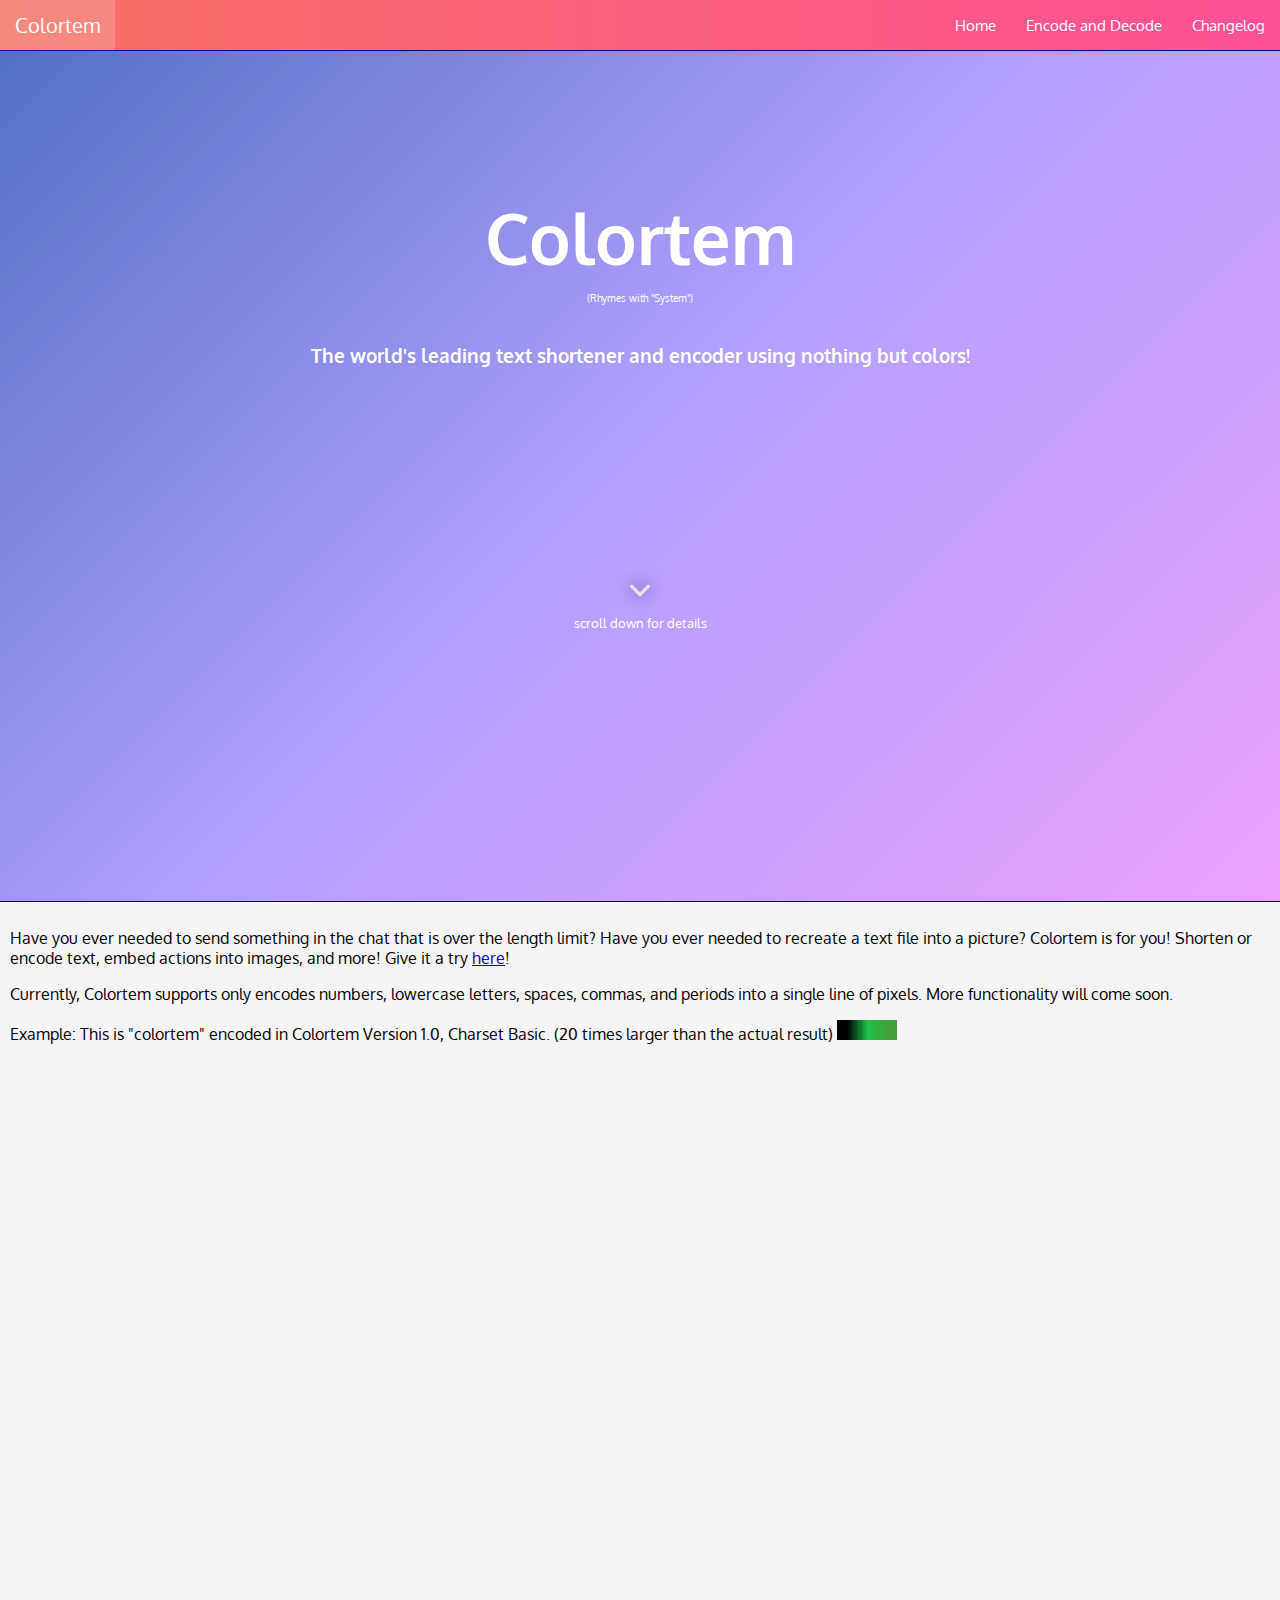
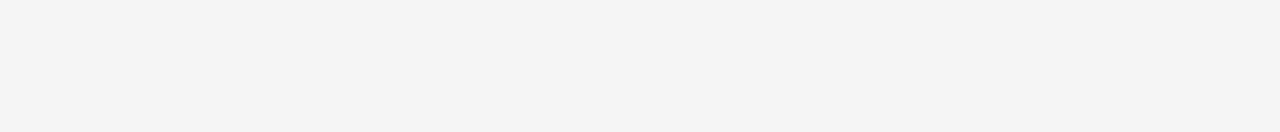
<file: index.html>
<!DOCTYPE html>
<html>
	<head>
		<meta charset="utf-8">
		<meta name="viewport" content="width=device-width">
		<title>Colortem - Home</title>
		<link href="/src/css/style.css" rel="stylesheet">
	</head>
	<body>
		<div id="nav">
			<button onclick="location.href = '/';" class="big">Colortem</button>
			
			<button onclick="location.href = '/changelog.html';">Changelog</button>
			<button onclick="location.href = '/encoder.html';">Encode and Decode</button>
			<button onclick="location.href = '/';">Home</button>
		</div>
		<div id="head">
			<h1>Colortem</h1>
			<p>(Rhymes with "System")</p>
			<h3>The world's leading text shortener and encoder using nothing but colors!</h3>
			<div id="headfoot">
				<button onclick="window.scrollBy({top: window.innerHeight, behavior: 'smooth'});">
					<img src="/src/img/arrow-down.png" class="arrow-down">
					<p>scroll down for details</p>
				</button>
			</div>
		</div>
		<div id="body">
			<p>Have you ever needed to send something in the chat that is over the length limit? Have you ever needed to recreate a text file into a picture? Colortem is for you! Shorten or encode text, embed actions into images, and more! Give it a try <a href="/encoder.html">here</a>!</p>
			<p>Currently, Colortem supports only encodes numbers, lowercase letters, spaces, commas, and periods into a single line of pixels. More functionality will come soon.</p>
			<span>Example: This is "colortem" encoded in Colortem Version 1.0, Charset Basic. (20 times larger than the actual result)</span> <img src="/src/img/colortem.png" height="20px;">
		</div>
	</body>
</html>
</file>
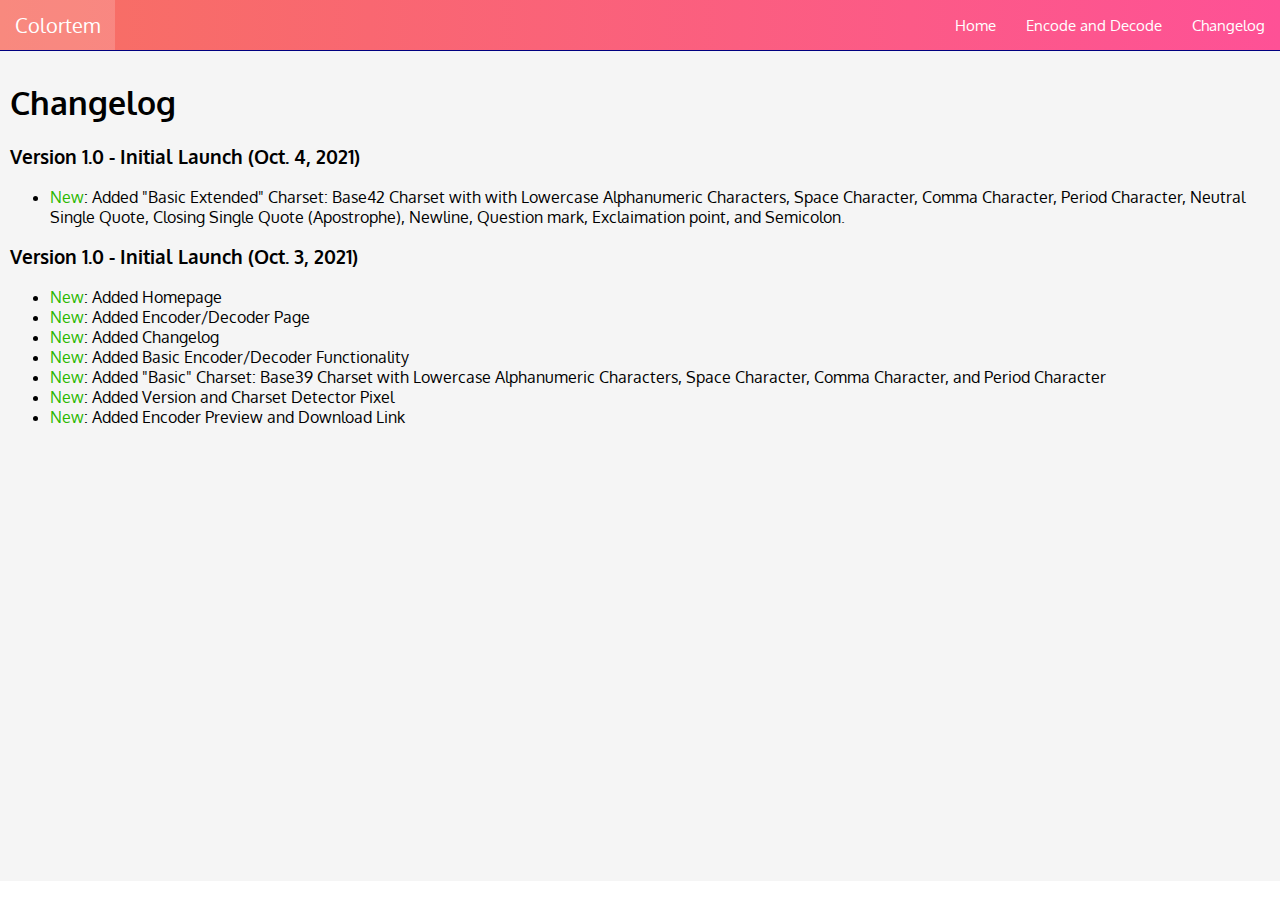
<file: changelog.html>
<!DOCTYPE html>
<html>
	<head>
		<meta charset="utf-8">
		<meta name="viewport" content="width=device-width">
		<title>Colortem - Home</title>
		<link href="/src/css/style.css" rel="stylesheet">
	</head>
	<body>
		<div id="nav">
			<button onclick="location.href = '/';" class="big">Colortem</button>
			
			<button onclick="location.href = '/changelog.html';">Changelog</button>
			<button onclick="location.href = '/encoder.html';">Encode and Decode</button>
			<button onclick="location.href = '/';">Home</button>
		</div>
		<div id="body">
			<h1>Changelog</h1>
			<h3>Version 1.0 - Initial Launch (Oct. 4, 2021)</h3>
			<ul>
				<li><span class="txtgreen">New</span>: Added "Basic Extended" Charset: Base42 Charset with with Lowercase Alphanumeric Characters, Space Character, Comma Character, Period Character, Neutral Single Quote, Closing Single Quote (Apostrophe), Newline, Question mark, Exclaimation point, and Semicolon.</li>
			</ul>
			<h3>Version 1.0 - Initial Launch (Oct. 3, 2021)</h3>
			<ul>
				<li><span class="txtgreen">New</span>: Added Homepage</li>
				<li><span class="txtgreen">New</span>: Added Encoder/Decoder Page</li>
				<li><span class="txtgreen">New</span>: Added Changelog</li>
				<li><span class="txtgreen">New</span>: Added Basic Encoder/Decoder Functionality</li>
				<li><span class="txtgreen">New</span>: Added "Basic" Charset: Base39 Charset with Lowercase Alphanumeric Characters, Space Character, Comma Character, and Period Character</li>
				<li><span class="txtgreen">New</span>: Added Version and Charset Detector Pixel</li>
				<li><span class="txtgreen">New</span>: Added Encoder Preview and Download Link</li>
			</ul>
		</div>
	</body>
</html>
</file>
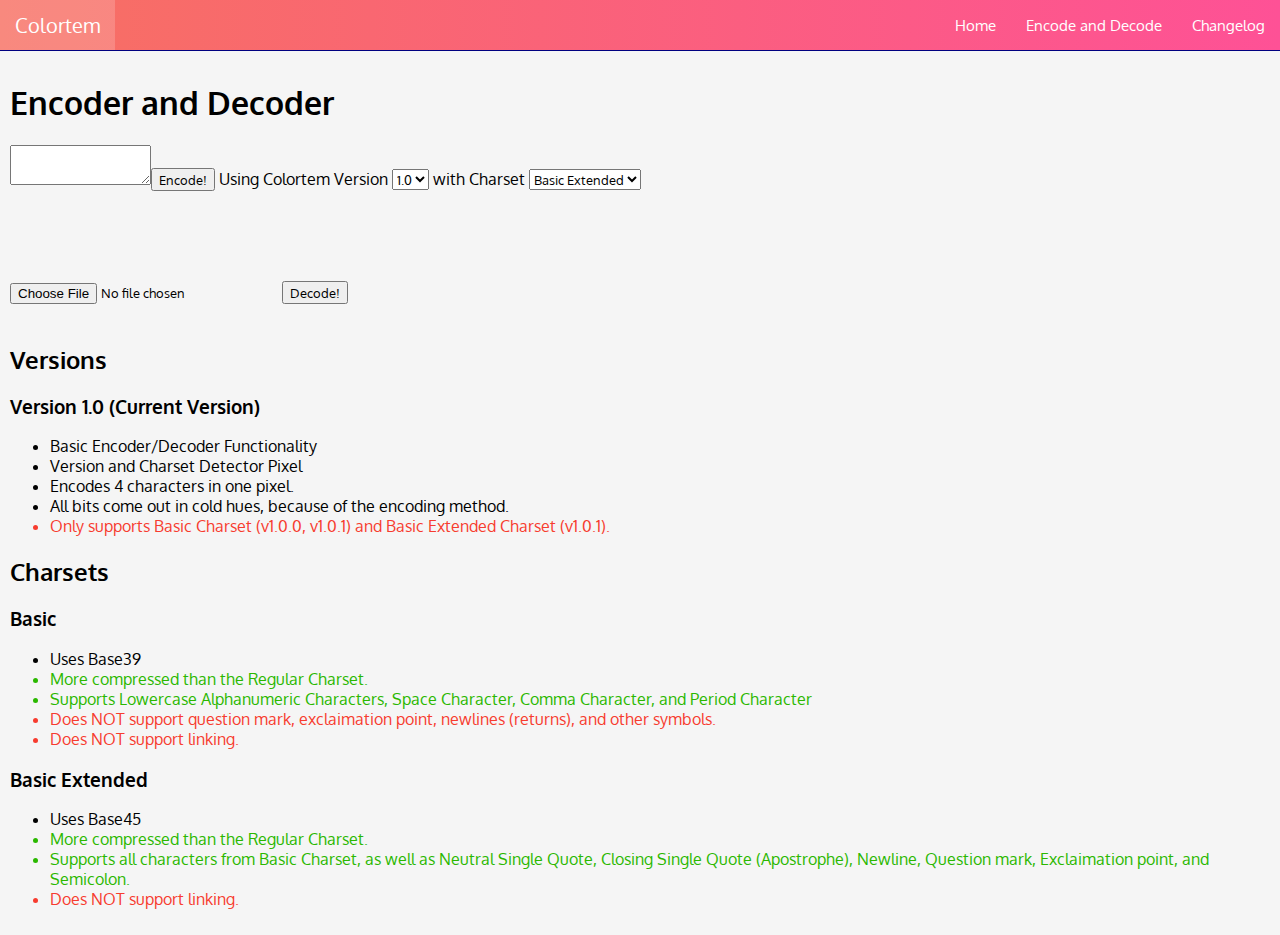
<file: encoder.html>
<!DOCTYPE html>
<html>
	<head>
		<meta charset="utf-8">
		<meta name="viewport" content="width=device-width">
		<title>Colortem - Encode and Decode</title>
		<link href="/src/css/style.css" rel="stylesheet">
		<script src="/src/js/helper.js"></script>
	</head>
	<body>
		<div id="nav">
			<button onclick="location.href = '/';" class="big">Colortem</button>
			
			<button onclick="location.href = '/changelog.html';">Changelog</button>
			<button onclick="location.href = '/encoder.html';">Encode and Decode</button>
			<button onclick="location.href = '/';">Home</button>
		</div>
		<div id="body">
			<h1>Encoder and Decoder</h1>
			<textarea id="input1"></textarea><button onclick="encode(document.getElementById('input1').value, document.getElementById('version').value, document.getElementById('charset').value)">Encode!</button> 
			<span>Using Colortem Version <select id="version">
				<option value="1.0">1.0</option>
			</select> with Charset <select id="charset">
				<option value="Basic">Basic</option>
				<option value="Basic Extended" selected>Basic Extended</option>
			</select></span><br><br>
			<a id="download"></a><br>
			<button id="previewBtn" onclick="if (this.classList.toggle('on')) {this.innerHTML = 'Close Preview';} else {this.innerHTML = 'Open Preview'}">Open Preview</button><canvas id="preview"></canvas>
			<br><br>

			<input id="input2" type="file"><button onclick="decode(document.getElementById('input2'))">Decode!</button><br>
			<div id="output"></div><br>

			<h2>Versions</h3>
			<!--<h3>Version 1.2</h3>
			<ul>
				<li class="txtyellow">Yet to come.</li>
				<li class="txtgreen">Will support Regular Charset.</li>
				<li class="txtgreen">Will support Metadata - Redirection, Password Protection, and Scaling.</li>
				<li class="txtgreen">Will support Matrix Distribution.</li>
			</ul>-->
			<h3>Version 1.0 (Current Version)</h3>
			<ul>
				<li>Basic Encoder/Decoder Functionality</li>
				<li>Version and Charset Detector Pixel</li>
				<li>Encodes 4 characters in one pixel.</li>
				<li>All bits come out in cold hues, because of the encoding method.</li>
				<li class="txtred">Only supports Basic Charset (v1.0.0, v1.0.1) and Basic Extended Charset (v1.0.1).</li>
			</ul>

			<h2>Charsets</h2>
			<h3>Basic</h3>
			<ul>
				<li>Uses Base39</li>
				<li class="txtgreen">More compressed than the Regular Charset.</li>
				<li class="txtgreen">Supports Lowercase Alphanumeric Characters, Space Character, Comma Character, and Period Character</li>
				<li class="txtred">Does NOT support question mark, exclaimation point, newlines (returns), and other symbols.</li>
				<li class="txtred">Does NOT support linking.</li>
			</ul>
			<h3>Basic Extended</h3>
			<ul>
				<li>Uses Base45</li>
				<li class="txtgreen">More compressed than the Regular Charset.</li>
				<li class="txtgreen">Supports all characters from Basic Charset, as well as Neutral Single Quote, Closing Single Quote (Apostrophe), Newline, Question mark, Exclaimation point, and Semicolon.</li>
				<li class="txtred">Does NOT support linking.</li>
			</ul>
			<!--<h3>Regular</h3>
			<ul>
				<li>Uses Base72</li>
				<li class="txtyellow">Yet to come.</li>
				<li class="txtred">Takes up more space than the Basic Charset.</li>
				<li class="txtgreen">Supports Alphanumeric Characters, Space Character, Comma Character, Period Character, Newline, Exclaimation Point, Question Mark, Semicolon, Colon, Forward Slash, and Dash / Minus Sign</li>
				<li class="txtgreen">Supports linking (v1.1+).</li>
			</ul>
			<h3>Full Punctuation</h3>
			<ul>
				<li>Uses Base99</li>
				<li class="txtyellow">Yet to come.</li>
				<li class="txtred">Takes up even more space than the Regular Charset.</li>
				<li class="txtgreen">Supports Alphanumeric Characters, Space Character, Comma Character, Period Character, Newline, Exclaimation Point, Question Mark, Semicolon, Colon, Forward Slash, Dash / Minus Sign, Plus Sign, Asterisk, Equal Sign, Percent Sign, Dollar Sign, Hash, At Sign, Ampersand, Caret, Neutral Single Quote, Opening Single Quote, Closing Single Quote, Neutral Double Quote, Opening Double Quote, Closing Double Quote, Opening Parentheses, Closing Parentheses, Opening Brackets, Closing Brackets, Opening Braces, Closing Braces, Pipe Sign / Vertical Bar, Backslash, Less Than, Greater Than, Tilde, and Backtick</li>
				<li class="txtgreen">Supports linking (v1.1+).</li>
			</ul>-->
		</div>
		<script src="/src/js/latest.js"></script>
	</body>
</html>
</file>
<file: src/css/style.css>
@import url('https://fonts.googleapis.com/css2?family=Oxygen:wght@300&display=swap');

@keyframes slideInFromLeft {
    0% {
        transform: translateX(-100%);
    }
    100% {
        transform: translateX(0);
    }
}

@keyframes slideInFromRight {
    0% {
        transform: translateX(100%);
    }
    100% {
        transform: translateX(0);
    }
}

* {
	font-family: 'Oxygen', sans-serif;
}

body {
	padding: 0;
	margin: 0;
}

#head *, #nav * {
	color: white;
}

#nav {
	position: -webkit-sticky;
	position: sticky;
	top: 0;
	background-image: linear-gradient(to right, #f77062 0%, #fe5196 100%);
	height: 50px;
	border-bottom: 0.5px solid navy;
}

#nav button {
	text-decoration: none;
	background-color: transparent;
	outline: none;
	border: none;
	float: right;
	font-size: 15px;
	padding: 6px 15px;
	margin: 0;
	height: 50px;
	transition: 120ms linear;
	animation: 150ms ease-out 0s 1 slideInFromRight;
}

#nav button.big {
	float: left;
	font-size: 20px;
	padding: 0px 15px;
	animation-name: slideInFromLeft;
}

#nav button:hover {
	background-color: rgba(255, 240, 240, 0.2);
}

#nav button:active {
	background-color: rgba(255, 240, 240, 0.4);
}

#head {
	background-image: linear-gradient(-225deg, #5271C4 0%, #B19FFF 48%, #ECA1FE 100%);
	padding: 20px;
	text-align: center;
	border-bottom: 0.5px solid navy;
	height: calc(100vh - 90px);
}

#head h1 {
	font-size: 70px;
	margin-bottom: 0;
	margin-top: calc((100vh - 90px) * 0.15);
}

#head h1 + p {
	font-size: 10px;
	margin-bottom: 40px;
}

#headfoot {
	margin-top: calc((100vh - 90px) * 0.25);
}

.arrow-down {
	width: 50px;
	padding: 0;
	margin: 0;
}

#headfoot p {
	margin-top: 0;
	padding-top: 0;
}

#headfoot button {
	margin: 0;
	padding: 0;
	background-color: transparent;
	border: none;
	outline: none;
}

#body {
	padding: 10px 10px;
	min-height: 90vh;
	background-color: whitesmoke;
}

#previewBtn {
	opacity: 0;
	border: 5px solid #fe6b51;
	border-radius: 5px;
	height: 30px;
	transition: 120ms linear;
}

#previewBtn.activated {
	display: inline-block;
	opacity: 100%;
}

#preview {
	display: none;
	border: 5px solid #fe6b51;
	border-radius: 5px;
	overflow: hidden;
	transition: 120ms linear;
}

#previewBtn.on + #preview.activated {
	display: inline;
}

.txtgreen {
	color: rgb(43, 184, 0);
}

.txtyellow {
	color: #e1ad01;
}

.txtred {
	color: #f73c2f;
}

/*
background-image: linear-gradient(to right, #007adf 0%, #00ecbc 100%);
background-image: linear-gradient(to right, #f77062 0%, #fe5196 100%);
*/
</file>
